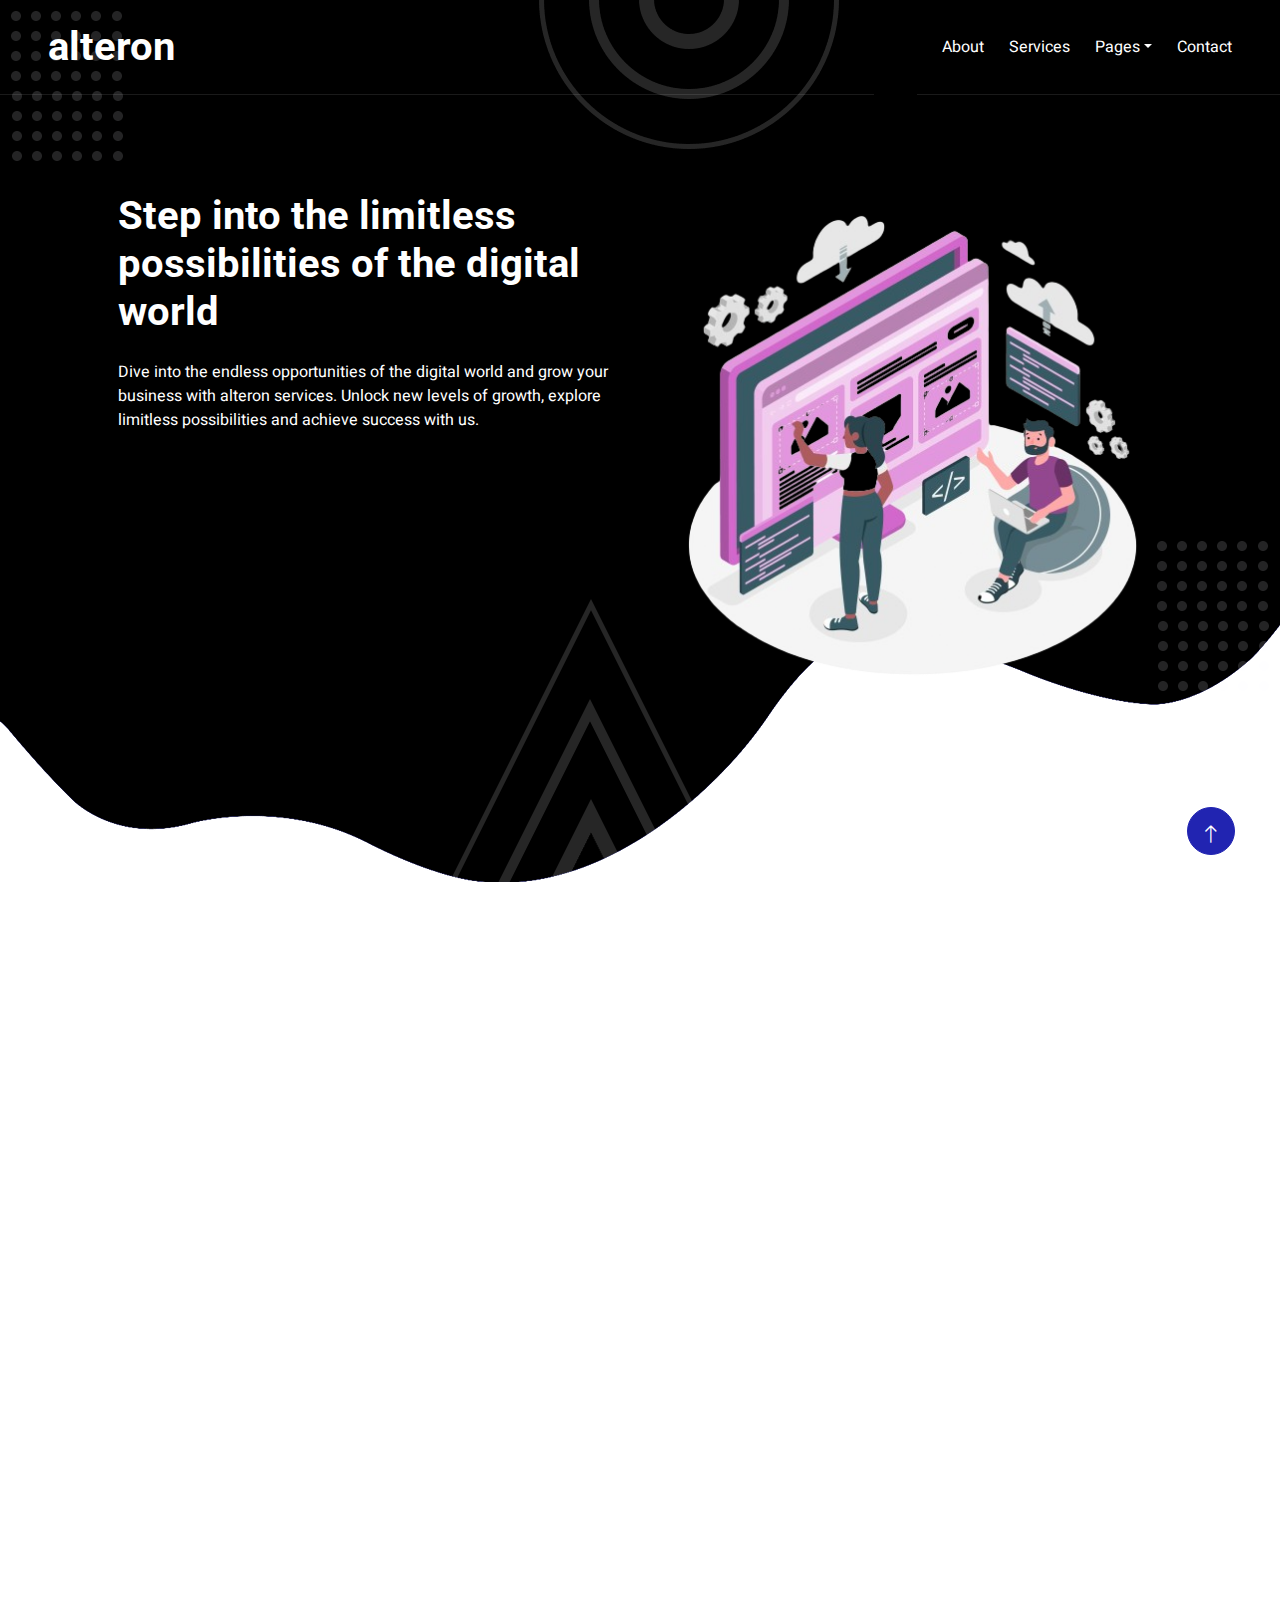
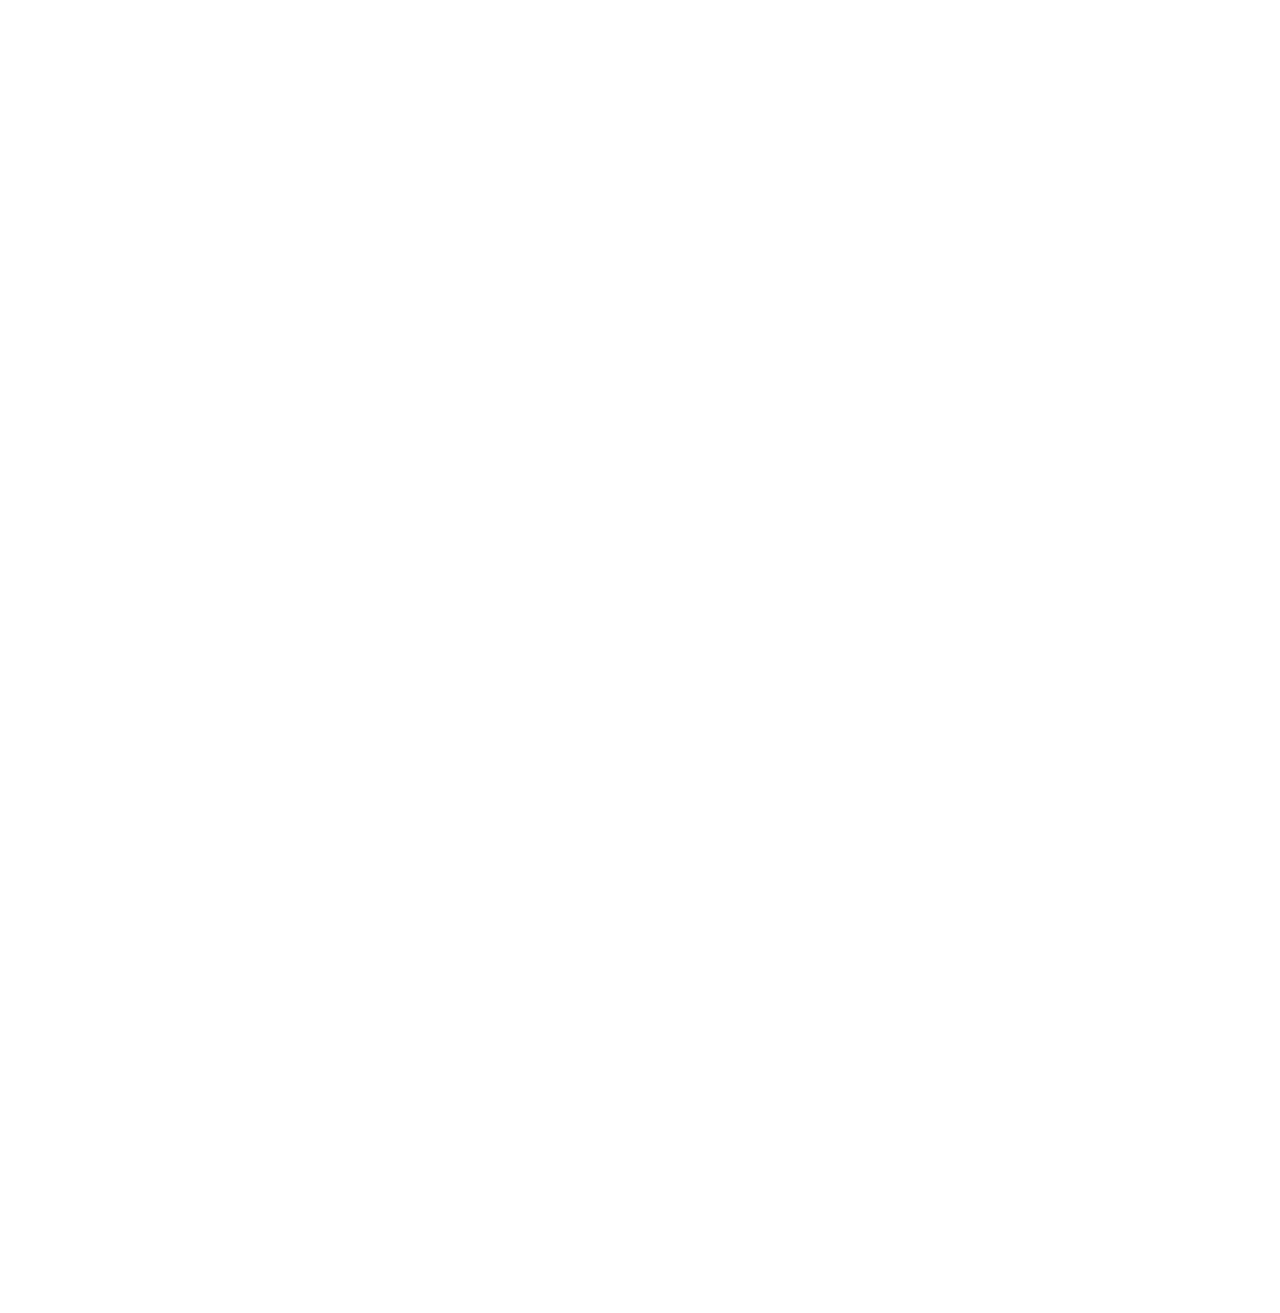
<file: index.html>
<!DOCTYPE html>
<html lang="en">

<head>
    <meta charset="utf-8">
    <title>alteron</title>
    <meta content="width=device-width, initial-scale=1.0" name="viewport">
    <meta content="" name="keywords">
    <meta content="" name="description">

    <!-- Favicon -->
    <link href="img/favicon.ico" rel="icon">

    <!-- Google Web Fonts -->
    <link rel="preconnect" href="https://fonts.googleapis.com">
    <link rel="preconnect" href="https://fonts.gstatic.com" crossorigin>
    <link href="https://fonts.googleapis.com/css2?family=Heebo:wght@400;500&family=Roboto:wght@400;500;700&display=swap" rel="stylesheet"> 

    <!-- Icon Font Stylesheet -->
    <link href="https://cdnjs.cloudflare.com/ajax/libs/font-awesome/5.10.0/css/all.min.css" rel="stylesheet">
    <link href="https://cdn.jsdelivr.net/npm/bootstrap-icons@1.4.1/font/bootstrap-icons.css" rel="stylesheet">

    <!-- Libraries Stylesheet -->
    <link href="lib/animate/animate.min.css" rel="stylesheet">
    <link href="lib/owlcarousel/assets/owl.carousel.min.css" rel="stylesheet">
    <link href="lib/lightbox/css/lightbox.min.css" rel="stylesheet">

    <!-- Customized Bootstrap Stylesheet -->
    <link href="css/bootstrap.min.css" rel="stylesheet">

    <!-- Template Stylesheet -->
    <link href="css/style.css" rel="stylesheet">
</head>

<body>
    <div class="container-xxl bg-white p-0">
        <!-- Spinner Start -->
        <div id="spinner" class="show bg-white position-fixed translate-middle w-100 vh-100 top-50 start-50 d-flex align-items-center justify-content-center">
            <div class="spinner-grow text-primary" style="width: 3rem; height: 3rem;" role="status">
                <span class="sr-only">Loading...</span>
            </div>
        </div>
        <!-- Spinner End -->


        <!-- Navbar & Hero Start -->
        <div class="container-xxl position-relative p-0">
            <nav class="navbar navbar-expand-lg navbar-light px-4 px-lg-5 py-3 py-lg-0">
                <a href="" class="navbar-brand p-0">
                    <h1 class="m-0">alteron<span class="fs-5"></span></h1>
                    <!-- <img src="img/logo.png" alt="Logo"> -->
                </a>
                <button class="navbar-toggler" type="button" data-bs-toggle="collapse" data-bs-target="#navbarCollapse">
                    <span class="fa fa-bars"></span>
                </button>
                <div class="collapse navbar-collapse" id="navbarCollapse">
                    <div class="navbar-nav ms-auto py-0">
                        <a href="index.html" class="nav-item nav-link active">Home</a>
                        <a href="#about" class="nav-item nav-link">About</a>
                        <a href="#service" class="nav-item nav-link">Services</a>
                        <!-- <a href="project" class="nav-item nav-link">Projects</a> -->
                        <div class="nav-item dropdown">
                            <a href="#" class="nav-link dropdown-toggle" data-bs-toggle="dropdown">Pages</a>
                            <div class="dropdown-menu m-0">
                                <a href="#team" class="dropdown-item">Our Team</a>
                                <!-- <a href="testimonial.html" class="dropdown-item">Testimonial</a> -->
                                <a href="#404.html" class="dropdown-item">404 Page</a>
                            </div>
                        </div>
                        <a href="contact.html" class="nav-item nav-link">Contact</a>
                    </div>
                </div>
            </nav>

            <div class="container-xxl py-5 bg-primary hero-header mb-5">
                <div class="container my-5 py-5 px-lg-5">
                    <div class="row g-5 py-5">
                        <div class="col-lg-6 text-center text-lg-start">
                            <h1 class="text-white mb-4 animated zoomIn">Step into the limitless possibilities of the digital world </h1>
                            <p class="text-white pb-3 animated zoomIn">Dive into the endless opportunities of the digital world and grow your business with alteron services. Unlock new levels of growth, explore limitless possibilities and achieve success with us.</p>
                            <!-- <a href="" class="btn btn-light py-sm-3 px-sm-5 rounded-pill me-3 animated slideInLeft">Free Quote</a> -->
                        </div>
                        <div class="col-lg-6 text-center text-lg-start">
                            <img class="img-fluid" src="img/web3.1.png" alt="">
                        </div>
                    </div>
                </div>
            </div>
        </div>
        <!-- Navbar & Hero End -->


        <!-- Full Screen Search Start -->
        <div class="modal fade" id="searchModal" tabindex="-1">
            <div class="modal-dialog modal-fullscreen">
                <div class="modal-content" style="background: rgba(29, 29, 39, 0.7);">
                    <div class="modal-header border-0">
                        <button type="button" class="btn bg-white btn-close" data-bs-dismiss="modal" aria-label="Close"></button>
                    </div>
                    <div class="modal-body d-flex align-items-center justify-content-center">
                        <div class="input-group" style="max-width: 600px;">
                            <input type="text" class="form-control bg-transparent border-light p-3" placeholder="Type search keyword">
                            <button class="btn btn-light px-4"><i class="bi bi-search"></i></button>
                        </div>
                    </div>
                </div>
            </div>
        </div>
        <!-- Full Screen Search End -->


        <!-- About Start -->
        <div id="about">
        <div class="container-xxl py-5">
            <div class="container px-lg-5">
                <div class="row g-5">
                    <div class="col-lg-6 wow fadeInUp" data-wow-delay="0.1s">
                        <div class="section-title position-relative mb-4 pb-2">
                            <h6 class="position-relative text-primary ps-4">About Us</h6>
                            <h2 class="mt-2">The first step in to the digital world</h2>
                        </div>
                        <p class="mb-4">Dive into the endless opportunities of the digital world and grow your business with alteron services. unlock new levels of growth, Explore limitless possibilities and achieve success with us.</p>
                        <div class="row g-3">
                            <div class="col-sm-6">
                                <h6 class="mb-3"><i class="fa fa-check text-primary me-2"></i> Web development </h6>
                                <h6 class="mb-0"><i class="fa fa-check text-primary me-2"></i>App development</h6>
                            </div>
                            <div class="col-sm-6">
                                <h6 class="mb-3"><i class="fa fa-check text-primary me-2"></i>24/7 Support</h6>
                                <h6 class="mb-0"><i class="fa fa-check text-primary me-2"></i>Fair Prices</h6>
                            </div>
                        </div>
                        <div class="d-flex align-items-center mt-4">
                            <a class="btn btn-primary rounded-pill px-4 me-3" href="">Read More</a>
                            <a class="btn btn-outline-primary btn-square me-3" href="https://www.instagram.com/readysetcodeservices?igsh=bHNmbjc1MGtqODR5"><i class="fab fa-instagram"></i></a>
                            <a class="btn btn-outline-primary btn-square" href=""><i class="fab fa-linkedin-in"></i></a>
                        </div>
                    </div>
                    <div class="col-lg-6">
                        <img class="img-fluid wow zoomIn" data-wow-delay="0.5s" src="img/about.jpg">
                    </div>
                </div>
            </div>
        </div>
    </div>
        <!-- About End -->


        <!-- Newsletter Start -->
        
        <!-- Newsletter End -->


        <!-- Service Start -->
        <div id="service">
        <div class="container-xxl py-5">
            <div class="container px-lg-5">
                <div class="section-title position-relative text-center mb-5 pb-2 wow fadeInUp" data-wow-delay="0.1s">
                    <h6 class="position-relative d-inline text-primary ps-4">Our Services</h6>
                    <h2 class="mt-2">What Solutions We Provide</h2>
                </div>
                <div class="row g-4">
                    <div class="col-lg-4 col-md-6 wow zoomIn" data-wow-delay="0.1s">
                        <div class="service-item d-flex flex-column justify-content-center text-center rounded">
                            <div class="service-icon flex-shrink-0">
                                <i class="fa fa-palette fa-2x"></i>
                            </div>
                            <h5 class="mb-3">Web Desiging</h5>
                            <p> Custom Web Designing crafted exclusively for your brand.<br>
                                Aesthetic, User-friendly and Responsive.</p>
                        </div>
                    </div>
                    <div class="col-lg-4 col-md-6 wow zoomIn" data-wow-delay="0.3s">
                        <div class="service-item d-flex flex-column justify-content-center text-center rounded">
                            <div class="service-icon flex-shrink-0">
                                <i class="fa fa-mobile fa-2x"></i>
                            </div>
                            <h5 class="mb-3">Custom Mobile Application</h5>
                            <p>We build apps that align precisely with your business goals.<br>
                                Your app reflects your brand identity.</p>
                        </div>
                    </div>
                    <div class="col-lg-4 col-md-6 wow zoomIn" data-wow-delay="0.6s">
                        <div class="service-item d-flex flex-column justify-content-center text-center rounded">
                            <div class="service-icon flex-shrink-0">
                                <i class="fa fa-laptop-code fa-2x"></i>
                            </div>
                            <h5 class="mb-3"> Web Development</h5>
                            <p>Code that brings your vision to life with seamless functionality and performance.</p>
                        </div>
                    </div>
                    <div class="col-lg-4 col-md-6 wow zoomIn" data-wow-delay="0.1s">
                        <div class="service-item d-flex flex-column justify-content-center text-center rounded">
                            <div class="service-icon flex-shrink-0">
                                <i class="fa fa-graduation-cap fa-2x"></i>
                            </div>
                            <h5 class="mb-3">Software Projects for Students</h5>
                            <p> Count on our team for expert guidance and assistance throughout your software projects.</p>
                        </div>
                    </div>
                    <div class="col-lg-4 col-md-6 wow zoomIn" data-wow-delay="0.3s">
                        <div class="service-item d-flex flex-column justify-content-center text-center rounded">
                            <div class="service-icon flex-shrink-0">
                                <i class="fa fa-globe fa-2x"></i>
                            </div>
                            <h5 class="mb-3">Domain & Hosting</h5>
                            <p>From staging to production, we handle it all.<br>
                                Deploy your website hassle-free and watch it go live.</p>
                        </div>
                    </div>
                    <div class="col-lg-4 col-md-6 wow zoomIn" data-wow-delay="0.6s">
                        <div class="service-item d-flex flex-column justify-content-center text-center rounded">
                            <div class="service-icon flex-shrink-0">
                                <i class="fa fa-headset fa-2x"></i>
                            </div>
                            <h5 class="mb-3">Support & Maintenance</h5>
                            <p> Promptly address client queries via phone, email, or chat.<br>
                                Post-Implementation Support.</p>
                           
                        </div>
                    </div>
                </div>
            </div>
        </div>
    </div>
        <!-- Service End -->


        <!-- Portfolio Start -->
        <!--<div class="container-xxl py-5">
            <div class="container px-lg-5">
                <div class="section-title position-relative text-center mb-5 pb-2 wow fadeInUp" data-wow-delay="0.1s">
                    <h6 class="position-relative d-inline text-primary ps-4">Our Projects</h6>
                    <h2 class="mt-2">Recently Launched Projects</h2>
                </div>
                <div class="row mt-n2 wow fadeInUp" data-wow-delay="0.1s">
                    <div class="col-12 text-center">
                        <ul class="list-inline mb-5" id="portfolio-flters">
                            <li class="btn px-3 pe-4 active" data-filter="*">All</li>
                            <li class="btn px-3 pe-4" data-filter=".first">Design</li>
                            <li class="btn px-3 pe-4" data-filter=".second">Development</li>
                        </ul>
                    </div>
                </div>
                <div class="row g-4 portfolio-container">
                    <div class="col-lg-4 col-md-6 portfolio-item first wow zoomIn" data-wow-delay="0.1s">
                        <div class="position-relative rounded overflow-hidden">
                            <img class="img-fluid w-100" src="img/portfolio-1.jpg" alt="">
                            <div class="portfolio-overlay">
                                <a class="btn btn-light" href="img/portfolio-1.jpg" data-lightbox="portfolio"><i class="fa fa-plus fa-2x text-primary"></i></a>
                                <div class="mt-auto">
                                    <small class="text-white"><i class="fa fa-folder me-2"></i>Web Design</small>
                                    <a class="h5 d-block text-white mt-1 mb-0" href="">Project Name</a>
                                </div>
                            </div>
                        </div>
                    </div>
                    <div class="col-lg-4 col-md-6 portfolio-item second wow zoomIn" data-wow-delay="0.3s">
                        <div class="position-relative rounded overflow-hidden">
                            <img class="img-fluid w-100" src="img/portfolio-2.jpg" alt="">
                            <div class="portfolio-overlay">
                                <a class="btn btn-light" href="img/portfolio-2.jpg" data-lightbox="portfolio"><i class="fa fa-plus fa-2x text-primary"></i></a>
                                <div class="mt-auto">
                                    <small class="text-white"><i class="fa fa-folder me-2"></i>Web Design</small>
                                    <a class="h5 d-block text-white mt-1 mb-0" href="">Project Name</a>
                                </div>
                            </div>
                        </div>
                    </div>
                    <div class="col-lg-4 col-md-6 portfolio-item first wow zoomIn" data-wow-delay="0.6s">
                        <div class="position-relative rounded overflow-hidden">
                            <img class="img-fluid w-100" src="img/portfolio-3.jpg" alt="">
                            <div class="portfolio-overlay">
                                <a class="btn btn-light" href="img/portfolio-3.jpg" data-lightbox="portfolio"><i class="fa fa-plus fa-2x text-primary"></i></a>
                                <div class="mt-auto">
                                    <small class="text-white"><i class="fa fa-folder me-2"></i>Web Design</small>
                                    <a class="h5 d-block text-white mt-1 mb-0" href="">Project Name</a>
                                </div>
                            </div>
                        </div>
                    </div>
                    <div class="col-lg-4 col-md-6 portfolio-item second wow zoomIn" data-wow-delay="0.1s">
                        <div class="position-relative rounded overflow-hidden">
                            <img class="img-fluid w-100" src="img/portfolio-4.jpg" alt="">
                            <div class="portfolio-overlay">
                                <a class="btn btn-light" href="img/portfolio-4.jpg" data-lightbox="portfolio"><i class="fa fa-plus fa-2x text-primary"></i></a>
                                <div class="mt-auto">
                                    <small class="text-white"><i class="fa fa-folder me-2"></i>Web Design</small>
                                    <a class="h5 d-block text-white mt-1 mb-0" href="">Project Name</a>
                                </div>
                            </div>
                        </div>
                    </div>
                    <div class="col-lg-4 col-md-6 portfolio-item first wow zoomIn" data-wow-delay="0.3s">
                        <div class="position-relative rounded overflow-hidden">
                            <img class="img-fluid w-100" src="img/portfolio-5.jpg" alt="">
                            <div class="portfolio-overlay">
                                <a class="btn btn-light" href="img/portfolio-5.jpg" data-lightbox="portfolio"><i class="fa fa-plus fa-2x text-primary"></i></a>
                                <div class="mt-auto">
                                    <small class="text-white"><i class="fa fa-folder me-2"></i>Web Design</small>
                                    <a class="h5 d-block text-white mt-1 mb-0" href="">Project Name</a>
                                </div>
                            </div>
                        </div>
                    </div>
                    <div class="col-lg-4 col-md-6 portfolio-item second wow zoomIn" data-wow-delay="0.6s">
                        <div class="position-relative rounded overflow-hidden">
                            <img class="img-fluid w-100" src="img/portfolio-6.jpg" alt="">
                            <div class="portfolio-overlay">
                                <a class="btn btn-light" href="img/portfolio-6.jpg" data-lightbox="portfolio"><i class="fa fa-plus fa-2x text-primary"></i></a>
                                <div class="mt-auto">
                                    <small class="text-white"><i class="fa fa-folder me-2"></i>Web Design</small>
                                    <a class="h5 d-block text-white mt-1 mb-0" href="">Project Name</a>
                                </div>
                            </div>
                        </div>
                    </div>
                </div>
            </div>
        </div>
         Portfolio End --> 


        <!-- Testimonial Start -->
        
        <!-- Testimonial End -->
        


        <!-- Team Start -->
<!--         <div id="team">
        <div class="container-xxl py-5">
            <div class="container px-lg-5">
                <div class="section-title position-relative text-center mb-5 pb-2 wow fadeInUp" data-wow-delay="0.1s">
                    <h6 class="position-relative d-inline text-primary ps-4">Our Team</h6>
                    <h2 class="mt-2">Meet Our Team Members</h2>
                </div>
                <div class="row g-4">
                    <div class="col-lg-4 col-md-6 wow fadeInUp" data-wow-delay="0.1s">
                        <div class="team-item">
                            <div class="d-flex">
                                <div class="flex-shrink-0 d-flex flex-column align-items-center mt-4 pt-5" style="width: 75px;">
                                    <a class="btn btn-square text-primary bg-white my-1" href="https://www.instagram.com/readysetcodeservices?igsh=bHNmbjc1MGtqODR5"><i class="fab fa-instagram"></i></a>
                                    <a class="btn btn-square text-primary bg-white my-1" href=""><i class="fab fa-linkedin-in"></i></a>
                                </div>
                                <img class="img-fluid rounded w-100" src="img/abin.jpg" alt="">
                            </div>
                            <div class="px-4 py-3">
                                <h5 class="fw-bold m-0">Abin</h5>
                                <small>CEO</small>
                            </div>
                        </div>
                    </div>
                    <div class="col-lg-4 col-md-6 wow fadeInUp" data-wow-delay="0.3s">
                        <div class="team-item">
                            <div class="d-flex">
                                <div class="flex-shrink-0 d-flex flex-column align-items-center mt-4 pt-5" style="width: 75px;">
                                    <a class="btn btn-square text-primary bg-white my-1" href=""><i class="fab fa-instagram"></i></a>
                                    <a class="btn btn-square text-primary bg-white my-1" href=""><i class="fab fa-linkedin-in"></i></a>
                                </div>
                                <img class="img-fluid rounded w-100" src="img/aghil.jpg" alt="">
                            </div>
                            <div class="px-4 py-3">
                                <h5 class="fw-bold m-0">Aghil</h5>
                                <small>Manager</small>
                            </div>
                        </div>
                    </div>
                    <div class="col-lg-4 col-md-6 wow fadeInUp" data-wow-delay="0.6s">
                        <div class="team-item">
                            <div class="d-flex">
                                <div class="flex-shrink-0 d-flex flex-column align-items-center mt-4 pt-5" style="width: 75px;">
                                    <a class="btn btn-square text-primary bg-white my-1" href=""><i class="fab fa-instagram"></i></a>
                                    <a class="btn btn-square text-primary bg-white my-1" href=""><i class="fab fa-linkedin-in"></i></a>
                                </div>
                                <img class="img-fluid rounded w-100" src="img/shiyas1.png" alt="">
                            </div>
                            <div class="px-4 py-3">
                                <h5 class="fw-bold m-0">Shiyas</h5>
                                <small>Designer</small>
                            </div>
                        </div>
                    </div>
                </div>
            </div>
        </div>
    </div> -->
        <!-- Team End -->
        

        <!-- Footer Start -->
        
        <div class="container-fluid bg-primary text-light footer mt-5 pt-5 wow fadeIn" data-wow-delay="0.1s">
            <div class="container py-5 px-lg-5">
                <div class="row g-5">
                    <div class="col-md-6 col-lg-3">
                        <h5 class="text-white mb-4">Get In Touch</h5>
                        <p><i class="fa fa-map-marker-alt me-3"></i>Palakkad, Kerala</p>
                        <p><i class="fa fa-phone-alt me-3"></i><br>+91 9074217338<br>+91 9562001296<br>+91 6282407946</p>
                        <p><i class="fa fa-envelope me-3"></i>alteronservices@gmail.com
                        </p>
                        <div class="d-flex pt-2">
                            <a class="btn btn-outline-light btn-social" href=""><i class="fab fa-instagram"></i></a>
                            <a class="btn btn-outline-light btn-social" href=""><i class="fab fa-linkedin-in"></i></a>
                        </div>
                    </div>
                    <div class="col-md-6 col-lg-3">
                        <h5 class="text-white mb-4">Popular Link</h5>
                        <a class="btn btn-link" href="">About Us</a>
                        <a class="btn btn-link" href="">Contact Us</a>
                        <a class="btn btn-link" href="">Privacy Policy</a>
                        <a class="btn btn-link" href="">Terms & Condition</a>
                        <a class="btn btn-link" href="">Career</a>
                    </div>
                    <!--<div class="col-md-6 col-lg-3">
                        <h5 class="text-white mb-4">Project Gallery</h5>
                        <div class="row g-2">
                            <div class="col-4">
                                <img class="img-fluid" src="img/portfolio-1.jpg" alt="Image">
                            </div>
                            <div class="col-4">
                                <img class="img-fluid" src="img/portfolio-2.jpg" alt="Image">
                            </div>
                            <div class="col-4">
                                <img class="img-fluid" src="img/portfolio-3.jpg" alt="Image">
                            </div>
                            <div class="col-4">
                                <img class="img-fluid" src="img/portfolio-4.jpg" alt="Image">
                            </div>
                            <div class="col-4">
                                <img class="img-fluid" src="img/portfolio-5.jpg" alt="Image">
                            </div>
                            <div class="col-4">
                                <img class="img-fluid" src="img/portfolio-6.jpg" alt="Image">
                            </div>
                        </div>
                    </div> --->
                  
                </div>
            </div>
            <div class="container px-lg-5">
                <div class="copyright">
                    <div class="row">
                        <div class="col-md-6 text-center text-md-start mb-3 mb-md-0">
                            &copy; <a class="border-bottom" href="#">alteron services</a>, All Right Reserved. 
							
<!-- 							<!--/*** This template is free as long as you keep the footer author’s credit link/attribution link/backlink. If you'd like to use the template without the footer author’s credit link/attribution link/backlink, you can purchase the Credit Removal License from "https://htmlcodex.com/credit-removal". Thank you for your support. ***/-->
<!-- 							Designed By <a class="border-bottom" href="https://htmlcodex.com">HTML Codex</a> --> -->
                        </div>
                        <div class="col-md-6 text-center text-md-end">
                            <div class="footer-menu">
                                <a href="">Home</a>
                                <a href="">Cookies</a>
                                <a href="">Help</a>
                                <a href="">FQAs</a>
                            </div>
                        </div>
                    </div>
                </div>
            </div>
        </div>
        <!-- Footer End -->


        <!-- Back to Top -->
        <a href="#" class="btn btn-lg btn-primary btn-lg-square back-to-top pt-2"><i class="bi bi-arrow-up"></i></a>
    </div>

    <!-- JavaScript Libraries -->
    <script src="https://code.jquery.com/jquery-3.4.1.min.js"></script>
    <script src="https://cdn.jsdelivr.net/npm/bootstrap@5.0.0/dist/js/bootstrap.bundle.min.js"></script>
    <script src="lib/wow/wow.min.js"></script>
    <script src="lib/easing/easing.min.js"></script>
    <script src="lib/waypoints/waypoints.min.js"></script>
    <script src="lib/owlcarousel/owl.carousel.min.js"></script>
    <script src="lib/isotope/isotope.pkgd.min.js"></script>
    <script src="lib/lightbox/js/lightbox.min.js"></script>

    <!-- Template Javascript -->
    <script src="js/main.js"></script>
</body>

</html>
</file>
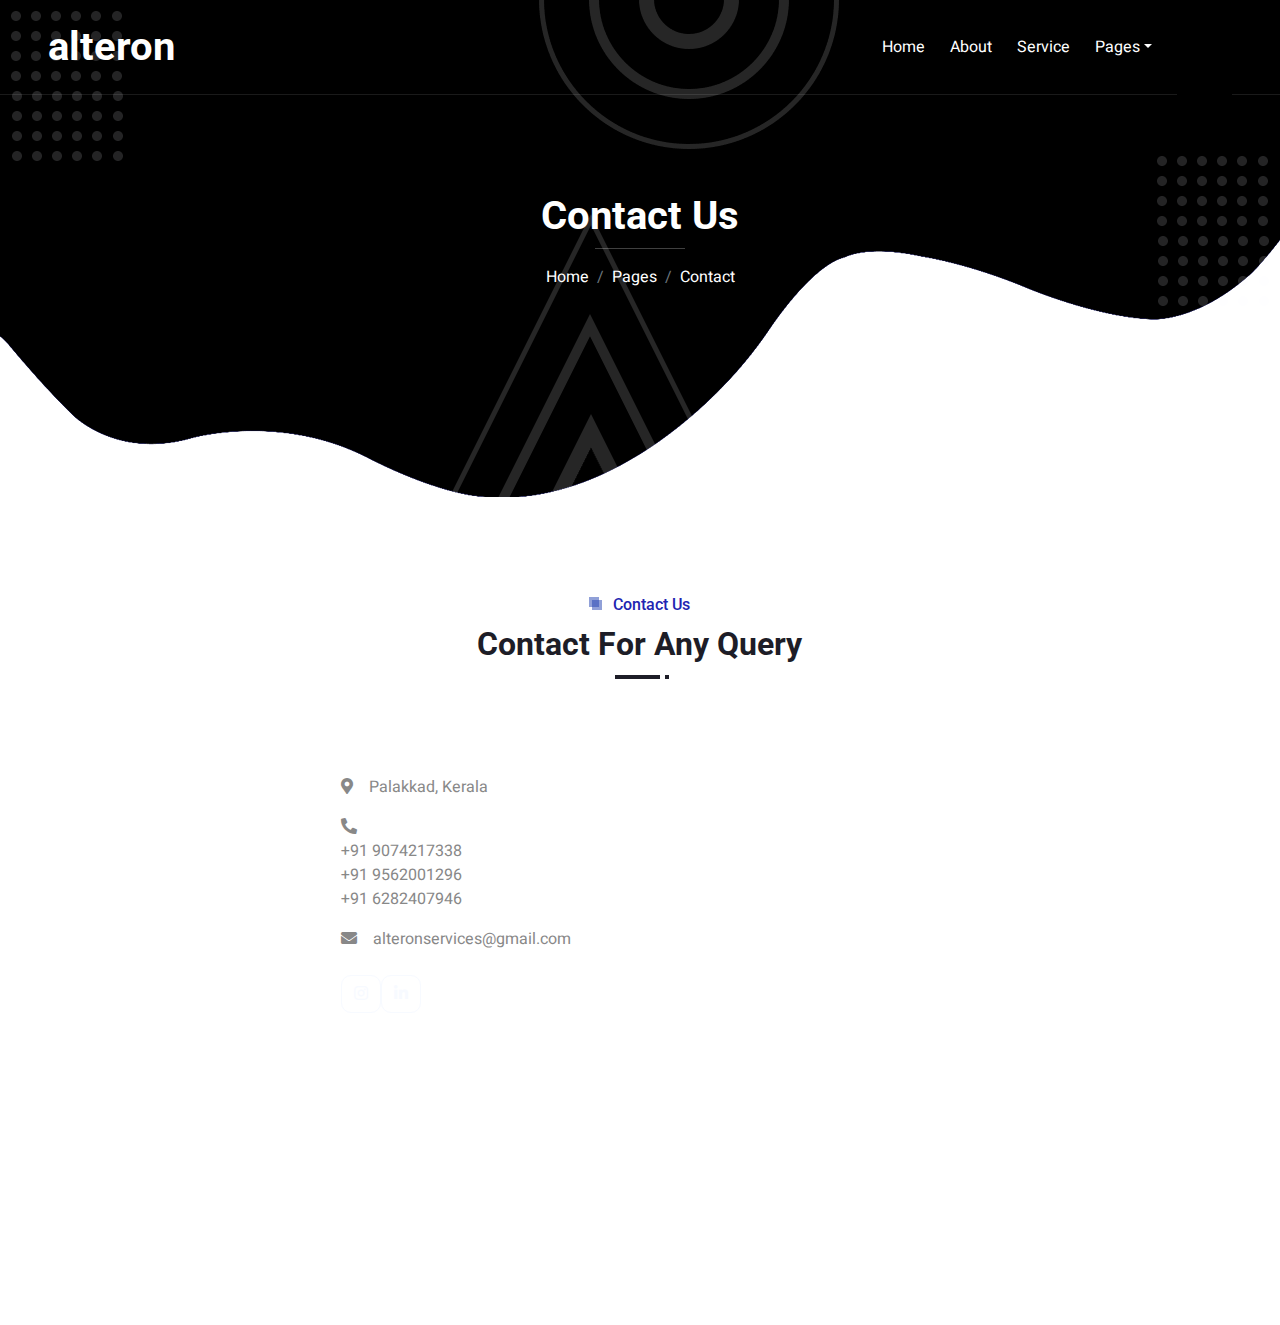
<file: contact.html>
<!DOCTYPE html>
<html lang="en">

<head>
    <meta charset="utf-8">
    <title>alteron services</title>
    <meta content="width=device-width, initial-scale=1.0" name="viewport">
    <meta content="" name="keywords">
    <meta content="" name="description">

    <!-- Favicon -->
    <link href="img/favicon.ico" rel="icon">

    <!-- Google Web Fonts -->
    <link rel="preconnect" href="https://fonts.googleapis.com">
    <link rel="preconnect" href="https://fonts.gstatic.com" crossorigin>
    <link href="https://fonts.googleapis.com/css2?family=Heebo:wght@400;500&family=Roboto:wght@400;500;700&display=swap" rel="stylesheet"> 

    <!-- Icon Font Stylesheet -->
    <link href="https://cdnjs.cloudflare.com/ajax/libs/font-awesome/5.10.0/css/all.min.css" rel="stylesheet">
    <link href="https://cdn.jsdelivr.net/npm/bootstrap-icons@1.4.1/font/bootstrap-icons.css" rel="stylesheet">

    <!-- Libraries Stylesheet -->
    <link href="lib/animate/animate.min.css" rel="stylesheet">
    <link href="lib/owlcarousel/assets/owl.carousel.min.css" rel="stylesheet">
    <link href="lib/lightbox/css/lightbox.min.css" rel="stylesheet">

    <!-- Customized Bootstrap Stylesheet -->
    <link href="css/bootstrap.min.css" rel="stylesheet">

    <!-- Template Stylesheet -->
    <link href="css/style.css" rel="stylesheet">
</head>

<body>
    <div class="container-xxl bg-white p-0">
        <!-- Spinner Start -->
        <div id="spinner" class="show bg-white position-fixed translate-middle w-100 vh-100 top-50 start-50 d-flex align-items-center justify-content-center">
            <div class="spinner-grow text-primary" style="width: 3rem; height: 3rem;" role="status">
                <span class="sr-only">Loading...</span>
            </div>
        </div>
        <!-- Spinner End -->


        <!-- Navbar & Hero Start -->
        <div class="container-xxl position-relative p-0">
            <nav class="navbar navbar-expand-lg navbar-light px-4 px-lg-5 py-3 py-lg-0">
                <a href="" class="navbar-brand p-0">
                    <h1 class="m-0">alteron<span class="fs-5"></span></h1>
                    <!-- <img src="img/logo.png" alt="Logo"> -->
                </a>
                <button class="navbar-toggler" type="button" data-bs-toggle="collapse" data-bs-target="#navbarCollapse">
                    <span class="fa fa-bars"></span>
                </button>
                <div class="collapse navbar-collapse" id="navbarCollapse">
                    <div class="navbar-nav ms-auto py-0">
                        <a href="index.html" class="nav-item nav-link">Home</a>
                        <a href="about.html" class="nav-item nav-link">About</a>
                        <a href="service.html" class="nav-item nav-link">Service</a>
                        <!-- <a href="project.html" class="nav-item nav-link">Project</a> -->
                        <div class="nav-item dropdown">
                            <a href="#" class="nav-link dropdown-toggle" data-bs-toggle="dropdown">Pages</a>
                            <div class="dropdown-menu m-0">
                                <a href="team.html" class="dropdown-item">Our Team</a>
                                <a href="testimonial.html" class="dropdown-item">Testimonial</a>
                                <a href="404.html" class="dropdown-item">404 Page</a>
                            </div>
                        </div>
                        <a href="contact.html" class="nav-item nav-link active">Contact</a>
                    </div>
                    
                </div>
            </nav>

            <div class="container-xxl py-5 bg-primary hero-header mb-5">
                <div class="container my-5 py-5 px-lg-5">
                    <div class="row g-5 py-5">
                        <div class="col-12 text-center">
                            <h1 class="text-white animated zoomIn">Contact Us</h1>
                            <hr class="bg-white mx-auto mt-0" style="width: 90px;">
                            <nav aria-label="breadcrumb">
                                <ol class="breadcrumb justify-content-center">
                                    <li class="breadcrumb-item"><a class="text-white" href="#">Home</a></li>
                                    <li class="breadcrumb-item"><a class="text-white" href="#">Pages</a></li>
                                    <li class="breadcrumb-item text-white active" aria-current="page">Contact</li>
                                </ol>
                            </nav>
                        </div>
                    </div>
                </div>
            </div>
        </div>
        <!-- Navbar & Hero End -->


        <!-- Full Screen Search Start -->
        <div class="modal fade" id="searchModal" tabindex="-1">
            <div class="modal-dialog modal-fullscreen">
                <div class="modal-content" style="background: rgba(29, 29, 39, 0.7);">
                    <div class="modal-header border-0">
                        <button type="button" class="btn bg-white btn-close" data-bs-dismiss="modal" aria-label="Close"></button>
                    </div>
                    <div class="modal-body d-flex align-items-center justify-content-center">
                        <div class="input-group" style="max-width: 600px;">
                            <input type="text" class="form-control bg-transparent border-light p-3" placeholder="Type search keyword">
                            <button class="btn btn-light px-4"><i class="bi bi-search"></i></button>
                        </div>
                    </div>
                </div>
            </div>
        </div>
        <!-- Full Screen Search End -->


        <!-- Contact Start -->
        <div class="container-xxl py-5">
            <div class="container px-lg-5">
                <div class="row justify-content-center">
                    <div class="col-lg-7">
                        <div class="section-title position-relative text-center mb-5 pb-2 wow fadeInUp" data-wow-delay="0.1s">
                            <h6 class="position-relative d-inline text-primary ps-4">Contact Us</h6>
                            <h2 class="mt-2">Contact For Any Query</h2>
                        </div>
                        <div class="wow fadeInUp" data-wow-delay="0.3s">
                            <h5 class="text-white mb-4">Get In Touch</h5>
                        <p><i class="fa fa-map-marker-alt me-3"></i>Palakkad, Kerala</p>
                        <p><i class="fa fa-phone-alt me-3"></i><br>+91 9074217338<br>+91 9562001296<br>+91 6282407946</p>
                        <p><i class="fa fa-envelope me-3"></i>alteronservices@gmail.com</p>
                        <div class="d-flex pt-2">
                            
                            <a class="btn btn-outline-light btn-social" href="https://www.instagram.com/readysetcodeservices?igsh=bHNmbjc1MGtqODR5"><i class="fab fa-instagram"></i></a>
                            <a class="btn btn-outline-light btn-social" href="https://www.linkedin.com/in/ready-set-code"><i class="fab fa-linkedin-in"></i></a>
                        </div>
                        </div>
                    </div>
                </div>
            </div>
        </div>
        <!-- Contact End -->
        

        <!-- Footer Start -->
        <div class="container-fluid bg-primary text-light footer mt-5 pt-5 wow fadeIn" data-wow-delay="0.1s">
            <div class="container py-5 px-lg-5">
                <div class="row g-5">
                    
                   
                    
                    
            <div class="container px-lg-5">
                <div class="copyright">
                    <div class="row">
                        <div class="col-md-6 text-center text-md-start mb-3 mb-md-0">
                            &copy; <a class="border-bottom" href="#">alteron services
                            </a>, All Right Reserved. 
							
							<!--/*** This template is free as long as you keep the footer author’s credit link/attribution link/backlink. If you'd like to use the template without the footer author’s credit link/attribution link/backlink, you can purchase the Credit Removal License from "https://htmlcodex.com/credit-removal". Thank you for your support. ***/-->
<!-- 							Designed By <a class="border-bottom" href="https://htmlcodex.com">HTML Codex</a> -->
                        </div>
                        <div class="col-md-6 text-center text-md-end">
                            <div class="footer-menu">
                                <a href="">Home</a>
                                <a href="">Cookies</a>
                                <a href="">Help</a>
                                <a href="">FQAs</a>
                            </div>
                        </div>
                    </div>
                </div>
            </div>
        </div>
        <!-- Footer End -->


        <!-- Back to Top -->
        <a href="#" class="btn btn-lg btn-primary btn-lg-square back-to-top pt-2"><i class="bi bi-arrow-up"></i></a>
    </div>

    <!-- JavaScript Libraries -->
    <script src="https://code.jquery.com/jquery-3.4.1.min.js"></script>
    <script src="https://cdn.jsdelivr.net/npm/bootstrap@5.0.0/dist/js/bootstrap.bundle.min.js"></script>
    <script src="lib/wow/wow.min.js"></script>
    <script src="lib/easing/easing.min.js"></script>
    <script src="lib/waypoints/waypoints.min.js"></script>
    <script src="lib/owlcarousel/owl.carousel.min.js"></script>
    <script src="lib/isotope/isotope.pkgd.min.js"></script>
    <script src="lib/lightbox/js/lightbox.min.js"></script>

    <!-- Template Javascript -->
    <script src="js/main.js"></script>
</body>

</html>
</file>
<file: css/style.css>
/********** Template CSS **********/
:root {
    --primary: #000;
    --secondary: #000;
    --light: #fff;
    --dark: #1D1D27;
}


/*** Spinner ***/
#spinner {
    opacity: 0;
    visibility: hidden;
    transition: opacity .5s ease-out, visibility 0s linear .5s;
    z-index: 99999;
}

#spinner.show {
    transition: opacity .5s ease-out, visibility 0s linear 0s;
    visibility: visible;
    opacity: 1;
}

.back-to-top {
    position: fixed;
    display: none;
    right: 45px;
    bottom: 45px;
    z-index: 99;
}


/*** Heading ***/
h1,
h2,
h3,
.fw-bold {
    font-weight: 700 !important;
}

h4,
h5,
h6,
.fw-medium {
    font-weight: 500 !important;
}


/*** Button ***/
.btn {
    font-weight: 500;
    transition: .5s;
}

.btn-square {
    width: 38px;
    height: 38px;
}

.btn-sm-square {
    width: 32px;
    height: 32px;
}

.btn-lg-square {
    width: 48px;
    height: 48px;
}

.btn-square,
.btn-sm-square,
.btn-lg-square {
    padding: 0;
    display: flex;
    align-items: center;
    justify-content: center;
    font-weight: normal;
    border-radius: 50px;
}


/*** Navbar ***/
.navbar-light .navbar-nav .nav-link {
    position: relative;
    margin-left: 25px;
    padding: 35px 0;
    color: var(--light) !important;
    outline: none;
    transition: .5s;
}

.sticky-top.navbar-light .navbar-nav .nav-link {
    padding: 20px 0;
    color: var(--dark) !important;
}

.navbar-light .navbar-nav .nav-link:hover,
.navbar-light .navbar-nav .nav-link.active {
    color: var(--secondary) !important;
}

.navbar-light .navbar-brand h1 {
    color: #FFFFFF;
}

.navbar-light .navbar-brand img {
    max-height: 60px;
    transition: .5s;
}

.sticky-top.navbar-light .navbar-brand img {
    max-height: 45px;
}

@media (max-width: 991.98px) {
    .sticky-top.navbar-light {
        position: relative;
        background: #FFFFFF;
    }

    .navbar-light .navbar-collapse {
        margin-top: 15px;
        border-top: 1px solid #DDDDDD;
    }

    .navbar-light .navbar-nav .nav-link,
    .sticky-top.navbar-light .navbar-nav .nav-link {
        padding: 10px 0;
        margin-left: 0;
        color: var(--dark) !important;
    }

    .navbar-light .navbar-brand h1 {
        color: var(--primary);
    }

    .navbar-light .navbar-brand img {
        max-height: 45px;
    }
}

@media (min-width: 992px) {
    .navbar-light {
        position: absolute;
        width: 100%;
        top: 0;
        left: 0;
        border-bottom: 1px solid rgba(256, 256, 256, .1);
        z-index: 999;
    }
    
    .sticky-top.navbar-light {
        position: fixed;
        background: #FFFFFF;
    }

    .navbar-light .navbar-nav .nav-link::before {
        position: absolute;
        content: "";
        width: 0;
        height: 2px;
        bottom: -1px;
        left: 50%;
        background: var(--secondary);
        transition: .5s;
    }

    .navbar-light .navbar-nav .nav-link:hover::before,
    .navbar-light .navbar-nav .nav-link.active::before {
        width: 100%;
        left: 0;
    }

    .navbar-light .navbar-nav .nav-link.nav-contact::before {
        display: none;
    }

    .sticky-top.navbar-light .navbar-brand h1 {
        color: var(--primary);
    }
}


/*** Hero Header ***/
.hero-header {
    background:
        url(../img/bg-dot.png),
        url(../img/bg-dot.png),
        url(../img/bg-round.png),
        url(../img/bg-tree.png),
        url(../img/bg-bottom-hero.png);
    background-position:
        10px 10px,
        bottom 190px right 10px,
        left 55% top -1px,
        left 45% bottom -1px,
        center bottom -1px;
    background-repeat: no-repeat;
}


/*** Section Title ***/
.section-title::before {
    position: absolute;
    content: "";
    width: 45px;
    height: 4px;
    bottom: 0;
    left: 0;
    background: var(--dark);
}

.section-title::after {
    position: absolute;
    content: "";
    width: 4px;
    height: 4px;
    bottom: 0;
    left: 50px;
    background: var(--dark);
}

.section-title.text-center::before {
    left: 50%;
    margin-left: -25px;
}

.section-title.text-center::after {
    left: 50%;
    margin-left: 25px;
}

.section-title h6::before,
.section-title h6::after {
    position: absolute;
    content: "";
    width: 10px;
    height: 10px;
    top: 2px;
    left: 0;
    background: rgba(33, 66, 177, .5);
}

.section-title h6::after {
    top: 5px;
    left: 3px;
}


/*** Service ***/
.service-item {
    position: relative;
    height: 350px;
    padding: 30px 25px;
    background: #FFFFFF;
    box-shadow: 0 0 45px rgba(0, 0, 0, .08);
    transition: .5s;
}

.service-item:hover {
    background: var(--primary);
}

.service-item .service-icon {
    margin: 0 auto 20px auto;
    width: 90px;
    height: 90px;
    display: flex;
    align-items: center;
    justify-content: center;
    color: var(--light);
    background: url(../img/icon-shape-primary.png) center center no-repeat;
    transition: .5s;
}

.service-item:hover .service-icon {
    color: var(--primary);
    background: url(../img/icon-shape-white.png);
}

.service-item h5,
.service-item p {
    transition: .5s;
}

.service-item:hover h5,
.service-item:hover p {
    color: var(--light);
}

.service-item a.btn {
    position: relative;
    display: flex;
    color: var(--primary);
    transition: .5s;
    z-index: 1;
}

.service-item:hover a.btn {
    color: var(--primary);
}

.service-item a.btn::before {
    position: absolute;
    content: "";
    width: 35px;
    height: 35px;
    top: 0;
    left: 0;
    border-radius: 35px;
    background: #DDDDDD;
    transition: .5s;
    z-index: -1;
}

.service-item:hover a.btn::before {
    width: 100%;
    background: var(--light);
}


/*** Testimonial ***/
.newsletter,
.testimonial {
    background:
        url(../img/bg-top.png),
        url(../img/bg-bottom.png);
    background-position:
        left top,
        right bottom;
    background-repeat: no-repeat;
}

.testimonial-carousel .owl-item .testimonial-item,
.testimonial-carousel .owl-item.center .testimonial-item * {
    transition: .5s;
}

.testimonial-carousel .owl-item.center .testimonial-item {
    background: var(--light) !important;
    border-color: var(--light);
}

.testimonial-carousel .owl-item.center .testimonial-item * {
    color: #888888;
}

.testimonial-carousel .owl-item.center .testimonial-item i {
    color: var(--primary) !important;
}

.testimonial-carousel .owl-item.center .testimonial-item h6 {
    color: var(--dark) !important;
}


/*** Team ***/
.team-item {
    position: relative;
    transition: .5s;
    z-index: 1;
}

.team-item::after {
    position: absolute;
    content: "";
    top: 3rem;
    right: 3rem;
    bottom: 0;
    left: 0;
    border-radius: 10px;
    background: #FFFFFF;
    box-shadow: 0 0 45px rgba(0, 0, 0, .1);
    transition: .5s;
    z-index: -1;
}

.team-item:hover::after {
    background: var(--primary);
}

.team-item h5,
.team-item small {
    transition: .5s;
}

.team-item:hover h5,
.team-item:hover small {
    color: var(--light);
}


/*** Project Portfolio ***/
#portfolio-flters .btn {
    position: relative;
    display: inline-block;
    margin: 10px 4px 0 4px;
    transition: .5s;
}

#portfolio-flters .btn::after {
    position: absolute;
    content: "";
    right: -1px;
    bottom: -1px;
    border-left: 20px solid transparent;
    border-right: 0 solid transparent;
    border-bottom: 50px solid #FFFFFF;
}

#portfolio-flters .btn:hover,
#portfolio-flters .btn.active {
    color: var(--light);
    background: var(--primary);
}

.portfolio-overlay {
    position: absolute;
    display: flex;
    flex-direction: column;
    justify-content: center;
    width: 100%;
    height: 100%;
    padding: 30px;
    top: 0;
    left: 0;
    background: var(--primary);
    transition: .5s;
    z-index: 1;
    opacity: 0;
}

.portfolio-item:hover .portfolio-overlay {
    opacity: 1;
}

.portfolio-item .btn {
    position: absolute;
    width: 90px;
    height: 90px;
    top: 0px;
    right: 0px;
    display: flex;
    align-items: center;
    justify-content: center;
    background: url(../img/icon-shape-white.png) center center no-repeat;
    border: none;
    transition: .5s;
    opacity: 0;
    z-index: 2;
}

.portfolio-item:hover .btn {
    opacity: 1;
    transition-delay: .15s;
}


/*** Footer ***/
.footer {
    background: url(../img/footer.png) center center no-repeat;
    background-size: contain;
}

.footer .btn.btn-social {
    margin-right: 5px;
    width: 40px;
    height: 40px;
    display: flex;
    align-items: center;
    justify-content: center;
    color: var(--light);
    border: 1px solid rgba(256, 256, 256, .1);
    border-radius: 40px;
    transition: .3s;
}

.footer .btn.btn-social:hover {
    color: var(--primary);
}

.footer .btn.btn-link {
    display: block;
    margin-bottom: 10px;
    padding: 0;
    text-align: left;
    color: var(--light);
    font-weight: normal;
    transition: .3s;
}

.footer .btn.btn-link::before {
    position: relative;
    content: "\f105";
    font-family: "Font Awesome 5 Free";
    font-weight: 900;
    margin-right: 10px;
}

.footer .btn.btn-link:hover {
    letter-spacing: 1px;
    box-shadow: none;
}

.footer .copyright {
    padding: 25px 0;
    font-size: 14px;
    border-top: 1px solid rgba(256, 256, 256, .1);
}

.footer .copyright a {
    color: var(--light);
}

.footer .footer-menu a {
    margin-right: 15px;
    padding-right: 15px;
    border-right: 1px solid rgba(255, 255, 255, .1);
}

.footer .footer-menu a:last-child {
    margin-right: 0;
    padding-right: 0;
    border-right: none;
}
</file>
